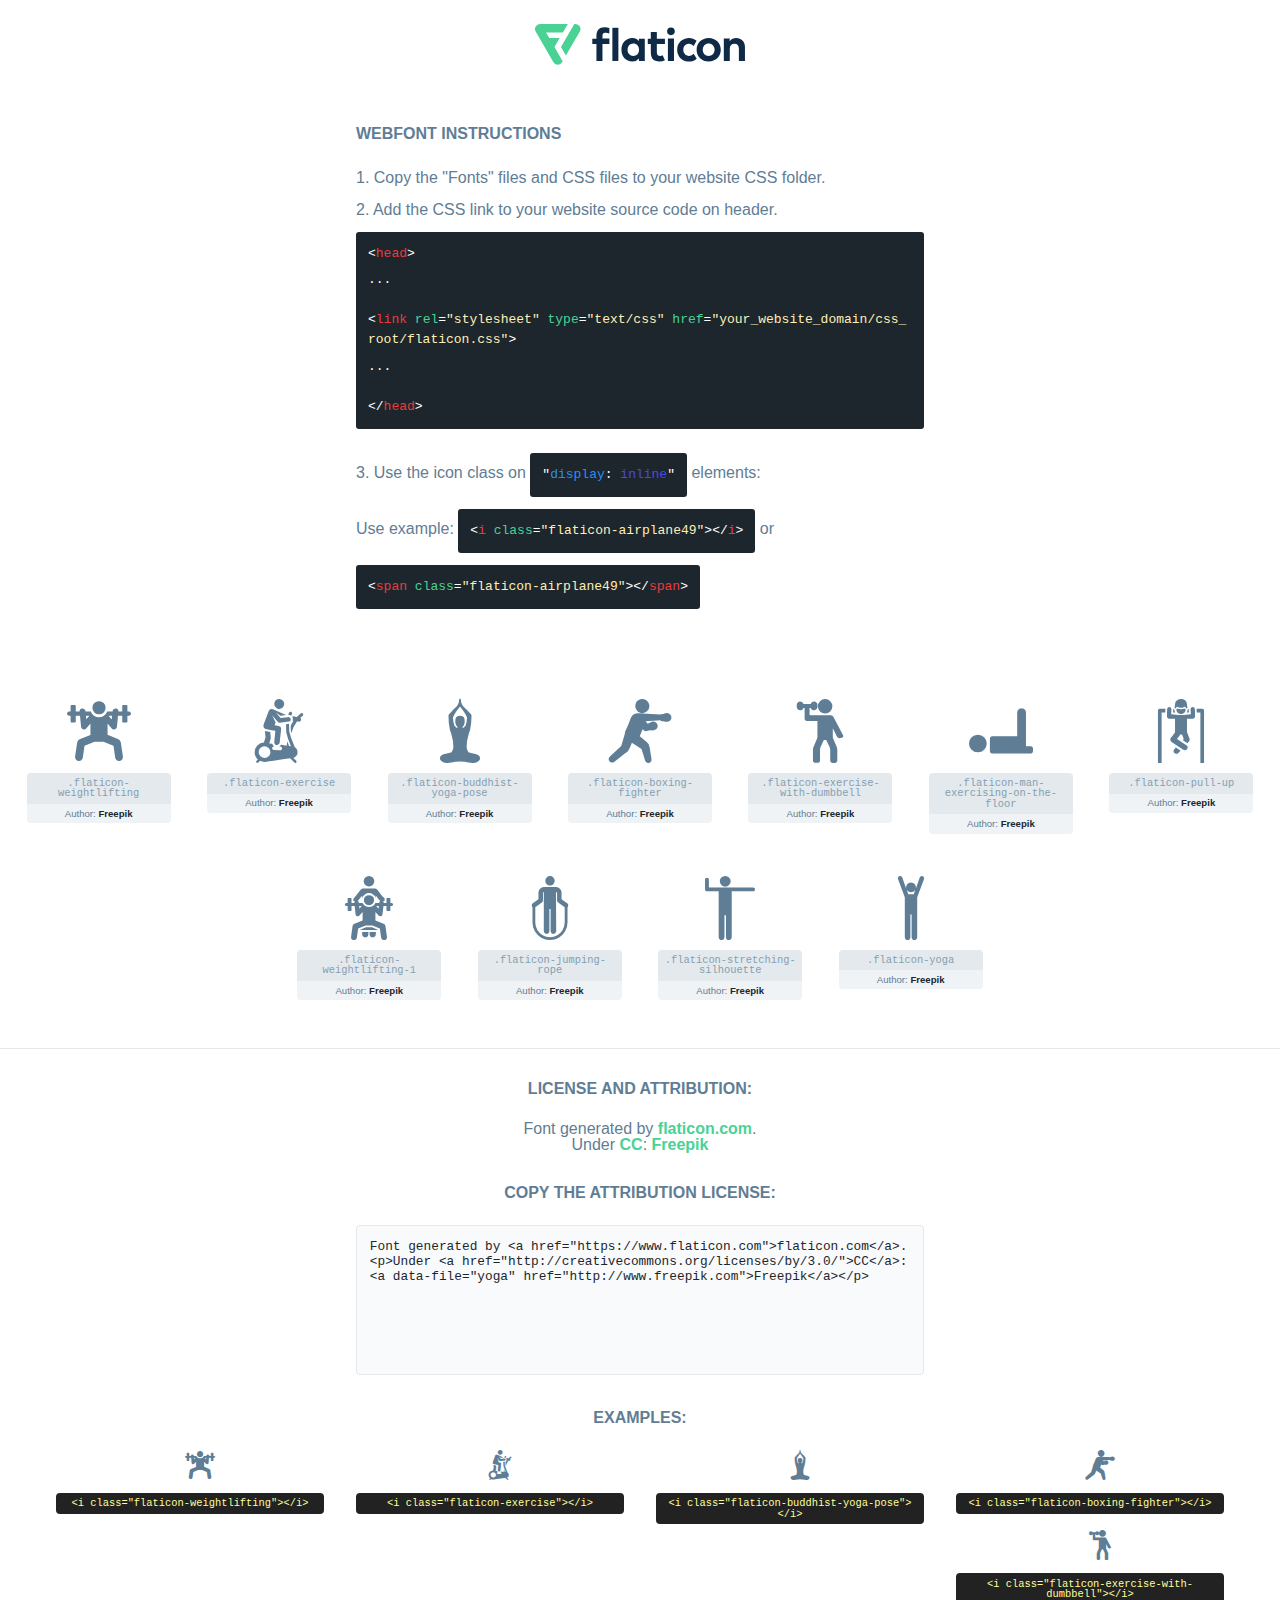
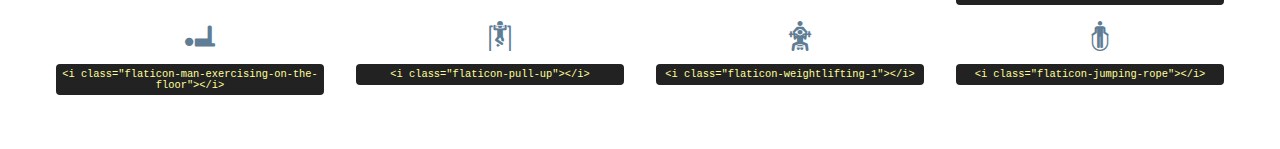
<file: font/flaticon.html>
<!DOCTYPE html>
<html lang="en">
<head>
    <title>Flaticon Webfont</title>
    <link rel="stylesheet" type="text/css" href="flaticon.css"/>
    <meta charset="UTF-8">
    <style>
        html, body, div, span, applet, object, iframe,
        h1, h2, h3, h4, h5, h6, p, blockquote, pre,
        a, abbr, acronym, address, big, cite, code,
        del, dfn, em, img, ins, kbd, q, s, samp,
        small, strike, strong, sub, sup, tt, var,
        b, u, i, center,
        dl, dt, dd, ol, ul, li,
        fieldset, form, label, legend,
        table, caption, tbody, tfoot, thead, tr, th, td,
        article, aside, canvas, details, embed,
        figure, figcaption, footer, header, hgroup,
        menu, nav, output, ruby, section, summary,
        time, mark, audio, video {
            margin: 0;
            padding: 0;
            border: 0;
            font-size: 100%;
            font: inherit;
            vertical-align: baseline;
        }

        /* HTML5 display-role reset for older browsers */
        article, aside, details, figcaption, figure,
        footer, header, hgroup, menu, nav, section {
            display: block;
        }

        body {
            line-height: 1;
        }

        ol, ul {
            list-style: none;
        }

        blockquote, q {
            quotes: none;
        }

        blockquote:before, blockquote:after,
        q:before, q:after {
            content: '';
            content: none;
        }

        table {
            border-collapse: collapse;
            border-spacing: 0;
        }

        body {
            font-family: Helvetica, Arial, sans-serif;
            font-size: 16px;
            color: #5f7d95;
        }

        a {
            color: #4AD295;
            font-weight: bold;
            text-decoration: none;
        }

        * {
            -moz-box-sizing: border-box;
            -webkit-box-sizing: border-box;
            box-sizing: border-box;
            margin: 0;
            padding: 0;
        }

        [class^="flaticon-"]:before, [class*=" flaticon-"]:before, [class^="flaticon-"]:after, [class*=" flaticon-"]:after {
            font-family: Flaticon;
            font-size: 30px;
            font-style: normal;
            margin-left: 20px;
            color: #333;
        }

        .wrapper {
            max-width: 600px;
            margin: auto;
            padding: 0 1em;
        }

        .title {
            margin-bottom: 24px;
            text-transform: uppercase;
            font-weight: bold;
        }

        header {
            text-align: center;
            padding: 24px;
        }

        header .logo {
            width: 210px;
            height: auto;
            border: none;
            display: inline-block;
        }

        header strong {
            font-size: 28px;
            font-weight: 500;
            vertical-align: middle;
        }

        .demo {
            margin: 2em auto;
            line-height: 1.25em;
        }

        .demo ul li {
            margin-bottom: 12px;
        }

        .demo ul li code {
            background-color: #1D262D;
            border-radius: 3px;
            padding: 12px;
            display: inline-block;
            color: #fff;
            font-family: Consolas, Monaco, Lucida Console, Liberation Mono, DejaVu Sans Mono, Bitstream Vera Sans Mono, Courier New, monospace;
            font-weight: lighter;
            margin-top: 12px;
            font-size: 13px;
            word-break: break-all;
        }

        .demo ul li code .red {
            color: #EC3A3B;
        }

        .demo ul li code .green {
            color: #4AD295;
        }

        .demo ul li code .yellow {
            color: #FFEEB6;
        }

        .demo ul li code .blue {
            color: #2C8CF4;
        }

        .demo ul li code .purple {
            color: #4949E7;
        }

        .demo ul li code .dots {
            margin-top: 0.5em;
            display: block;
        }

        #glyphs {
            border-bottom: 1px solid #E3E9ED;
            padding: 2em 0;
            text-align: center;
        }

        .glyph {
            display: inline-block;
            width: 9em;
            margin: 1em;
            text-align: center;
            vertical-align: top;
            background: #FFF;
        }

        .glyph .flaticon {
            padding: 10px;
            display: block;
            font-family: "Flaticon";
            font-size: 64px;
            line-height: 1;
        }

        .glyph .flaticon:before {
            font-size: 64px;
            color: #5f7d95;
            margin-left: 0;
        }

        .class-name {
            font-size: 0.65em;
            background-color: #E3E9ED;
            color: #869FB2;
            border-radius: 4px 4px 0 0;
            padding: 0.5em;
            font-family: Consolas, Monaco, Lucida Console, Liberation Mono, DejaVu Sans Mono, Bitstream Vera Sans Mono, Courier New, monospace;
        }

        .author-name {
            font-size: 0.6em;
            background-color: #EFF3F6;
            border-top: 0;
            border-radius: 0 0 4px 4px;
            padding: 0.5em;
        }

        .author-name a {
            color: #1D262D;
        }

        .class-name:last-child {
            font-size: 10px;
            color: #888;
        }

        .class-name:last-child a {
            font-size: 10px;
            color: #555;
        }

        .glyph > input {
            display: block;
            width: 100px;
            margin: 5px auto;
            text-align: center;
            font-size: 12px;
            cursor: text;
        }

        .glyph > input.icon-input {
            font-family: "Flaticon";
            font-size: 16px;
            margin-bottom: 10px;
        }

        .attribution .title {
            margin-top: 2em;
        }

        .attribution textarea {
            background-color: #F8FAFB;
            color: #1D262D;
            padding: 1em;
            border: none;
            box-shadow: none;
            border: 1px solid #E3E9ED;
            border-radius: 4px;
            resize: none;
            width: 100%;
            height: 150px;
            font-size: 0.8em;
            font-family: Consolas, Monaco, Lucida Console, Liberation Mono, DejaVu Sans Mono, Bitstream Vera Sans Mono, Courier New, monospace;
            -webkit-appearance: none;
        }

        .attribution textarea:hover {
            border-color: #CFD9E0;
        }

        .attribution textarea:focus {
            border-color: #4AD295;
        }

        .iconsuse {
            margin: 2em auto;
            text-align: center;
            max-width: 1200px;
        }

        .iconsuse:after {
            content: '';
            display: table;
            clear: both;
        }

        .iconsuse .image {
            float: left;
            width: 25%;
            padding: 0 1em;
        }

        .iconsuse .image p {
            margin-bottom: 1em;
        }

        .iconsuse .image span {
            display: block;
            font-size: 0.65em;
            background-color: #222;
            color: #fff;
            border-radius: 4px;
            padding: 0.5em;
            color: #FFFF99;
            margin-top: 1em;
            font-family: Consolas, Monaco, Lucida Console, Liberation Mono, DejaVu Sans Mono, Bitstream Vera Sans Mono, Courier New, monospace;
        }

        .flaticon:before {
            color: #5f7d95;
        }

        #footer {
            text-align: center;
            background-color: #1D262D;
            color: #869FB2;
            padding: 12px;
            font-size: 14px;
        }

        #footer a {
            font-weight: normal;
        }

        @media (max-width: 960px) {
            .iconsuse .image {
                width: 50%;
            }
        }

        .preview {
            width: 100px;
            display: inline-block;
            margin: 10px;
        }

        .preview .inner {
            display: inline-block;
            width: 100%;
            text-align: center;
            background: #f5f5f5;
            -webkit-border-radius: 3px 3px 0 0;
            -moz-border-radius: 3px 3px 0 0;
            border-radius: 3px 3px 0 0;
        }

        .preview .inner  {
            line-height: 85px;
            font-size: 40px;
            color: #333;
        }

        .label {
            display: inline-block;
            width: 100%;
            box-sizing: border-box;
            padding: 5px;
            font-size: 10px;
            font-family: Monaco, monospace;
            color: #666;
            white-space: nowrap;
            overflow: hidden;
            text-overflow: ellipsis;
            background: #ddd;
            -webkit-border-radius: 0 0 3px 3px;
            -moz-border-radius: 0 0 3px 3px;
            border-radius: 0 0 3px 3px;
            color: #666;
        }
    </style>
</head>
<body>
    <header>
        <a href="https://www.flaticon.com/" target="_blank" class="logo">
            <svg xmlns="http://www.w3.org/2000/svg" viewBox="0 0 394.3 76.5">
                <path d="M156.6,69.4H145.3V7.1h11.3Z" style="fill:#0e2a47"/>
                <path d="M206.2,69.4h-11V64.8a15.4,15.4,0,0,1-12.6,5.7c-11.6,0-20.3-9.5-20.3-22.1s8.8-22.1,20.3-22.1a15.4,15.4,0,0,1,12.6,5.8V27.5h11Zm-32.4-21c0,6.4,4.2,11.6,10.8,11.6s10.8-4.9,10.8-11.6-4.4-11.6-10.8-11.6S173.9,42,173.9,48.4Z"
                      style="fill:#0e2a47"/>
                <path d="M262.5,13.7a7.2,7.2,0,0,1-14.4,0,7.2,7.2,0,1,1,14.4,0ZM261,69.4H249.6v-42H261Z"
                      style="fill:#0e2a47"/>
                <path id="_Trazado_" data-name="&lt;Trazado&gt;"
                      d="M139.6,17.8a16.6,16.6,0,0,0-8-1.4c-3.2.4-4.9,2-4.9,5.9v5.1h13V37.5h-13v32H115.4v-32h-7.8v-10h7.8V22.2c0-9.9,5.2-16.3,15-16.3a23.4,23.4,0,0,1,9.3,1.8Z"
                      style="fill:#0e2a47"/>
                <path d="M235.1,60c-3.5,0-6.3-1.9-6.3-7.1V37.5H244v-10H228.8V15H217.5V27.5h-5.7v10h5.7V53.7c0,10.9,5.3,16.8,15.7,16.8A22.9,22.9,0,0,0,244,68l-4.3-9.1A12.3,12.3,0,0,1,235.1,60Z"
                      style="fill:#0e2a47"/>
                <path d="M348.9,48.4c0,12.6-9.7,22.1-22.7,22.1s-22.7-9.4-22.7-22.1,9.6-22.1,22.7-22.1S348.9,35.8,348.9,48.4Zm-33.9,0c0,6.8,4.8,11.6,11.1,11.6s11.2-4.8,11.2-11.6-4.8-11.6-11.2-11.6S315.1,41.6,315.1,48.4Z"
                      style="fill:#0e2a47"/>
                <path d="M394.3,42.7V69.4H382.9V46.3c0-6.1-3-9.4-8.2-9.4s-8.9,3.2-8.9,9.5v23H354.6v-42h11v4.9c3-4.5,7.6-6.1,12.3-6.1C387.5,26.3,394.3,33,394.3,42.7Z"
                      style="fill:#0e2a47"/>
                <path d="M298,55.7h0a12.4,12.4,0,0,1-8.2,4.2h-.9l-1.8-.2a10,10,0,0,1-7.4-5.6,13.2,13.2,0,0,1-1.2-5.8,13,13,0,0,1,1.3-5.9,10.1,10.1,0,0,1,7.5-5.5h2.4a11.7,11.7,0,0,1,8.3,4.2l5.5-9.6a19.9,19.9,0,0,0-8.1-4.3,23.4,23.4,0,0,0-6.1-.8,25.2,25.2,0,0,0-7.5,1.1,20.9,20.9,0,0,0-8,4.6,21.9,21.9,0,0,0-6.8,16.4,21.9,21.9,0,0,0,6.7,16.3,20.9,20.9,0,0,0,8,4.6,25.2,25.2,0,0,0,7.7,1.2,23.6,23.6,0,0,0,6.2-.8,20,20,0,0,0,8.1-4.4Z"
                      style="fill:#0e2a47"/>
                <path d="M46.3,26.5H26.9L20.8,16H52.4L61.6,0H9.4A9.3,9.3,0,0,0,1.3,4.7a9.3,9.3,0,0,0,0,9.4L34.6,71.8a9.4,9.4,0,0,0,16.2,0l1.1-1.9L36.6,43.3Z"
                      style="fill:#4ad295"/>
                <path d="M84.2,4.7A9.3,9.3,0,0,0,76.1,0H73.8l-25,43.3,9.2,16L84.2,14A9.3,9.3,0,0,0,84.2,4.7Z"
                      style="fill:#4ad295"/>
            </svg>
        </a>
    </header>
    <section class="demo wrapper">

        <p class="title">Webfont Instructions</p>

        <ul>
            <li>
                <span class="num">1. </span>Copy the "Fonts" files and CSS files to your website CSS folder.
            </li>
            <li>
                <span class="num">2. </span>Add the CSS link to your website source code on header.
                <code class="big">
                    &lt;<span class="red">head</span>&gt;
                    <br/><span class="dots">...</span>
                    <br/>&lt;<span class="red">link</span> <span class="green">rel</span>=<span
                        class="yellow">"stylesheet"</span> <span class="green">type</span>=<span
                        class="yellow">"text/css"</span> <span class="green">href</span>=<span class="yellow">"your_website_domain/css_root/flaticon.css"</span>&gt;
                    <br/><span class="dots">...</span>
                    <br/>&lt;/<span class="red">head</span>&gt;
                </code>
            </li>

            <li>
                <p>
                    <span class="num">3. </span>Use the icon class on <code>"<span class="blue">display</span>:<span
                        class="purple"> inline</span>"</code> elements:
                    <br/>
                    Use example: <code>&lt;<span class="red">i</span> <span class="green">class</span>=<span class="yellow">&quot;flaticon-airplane49&quot;</span>&gt;&lt;/<span
                        class="red">i</span>&gt;</code> or <code>&lt;<span class="red">span</span> <span
                        class="green">class</span>=<span class="yellow">&quot;flaticon-airplane49&quot;</span>&gt;&lt;/<span
                        class="red">span</span>&gt;</code>
            </li>
        </ul>

    </section>
    <section id="glyphs">
            <div class="glyph">
                <i class="flaticon flaticon-weightlifting"></i>
                <div class="class-name">.flaticon-weightlifting</div>
                <div class="author-name">Author: <a data-file="weightlifting" href="http://www.freepik.com">Freepik</a> </div>
            </div>

            <div class="glyph">
                <i class="flaticon flaticon-exercise"></i>
                <div class="class-name">.flaticon-exercise</div>
                <div class="author-name">Author: <a data-file="exercise" href="http://www.freepik.com">Freepik</a> </div>
            </div>

            <div class="glyph">
                <i class="flaticon flaticon-buddhist-yoga-pose"></i>
                <div class="class-name">.flaticon-buddhist-yoga-pose</div>
                <div class="author-name">Author: <a data-file="buddhist-yoga-pose" href="http://www.freepik.com">Freepik</a> </div>
            </div>

            <div class="glyph">
                <i class="flaticon flaticon-boxing-fighter"></i>
                <div class="class-name">.flaticon-boxing-fighter</div>
                <div class="author-name">Author: <a data-file="boxing-fighter" href="http://www.freepik.com">Freepik</a> </div>
            </div>

            <div class="glyph">
                <i class="flaticon flaticon-exercise-with-dumbbell"></i>
                <div class="class-name">.flaticon-exercise-with-dumbbell</div>
                <div class="author-name">Author: <a data-file="exercise-with-dumbbell" href="http://www.freepik.com">Freepik</a> </div>
            </div>

            <div class="glyph">
                <i class="flaticon flaticon-man-exercising-on-the-floor"></i>
                <div class="class-name">.flaticon-man-exercising-on-the-floor</div>
                <div class="author-name">Author: <a data-file="man-exercising-on-the-floor" href="http://www.freepik.com">Freepik</a> </div>
            </div>

            <div class="glyph">
                <i class="flaticon flaticon-pull-up"></i>
                <div class="class-name">.flaticon-pull-up</div>
                <div class="author-name">Author: <a data-file="pull-up" href="http://www.freepik.com">Freepik</a> </div>
            </div>

            <div class="glyph">
                <i class="flaticon flaticon-weightlifting-1"></i>
                <div class="class-name">.flaticon-weightlifting-1</div>
                <div class="author-name">Author: <a data-file="weightlifting-1" href="http://www.freepik.com">Freepik</a> </div>
            </div>

            <div class="glyph">
                <i class="flaticon flaticon-jumping-rope"></i>
                <div class="class-name">.flaticon-jumping-rope</div>
                <div class="author-name">Author: <a data-file="jumping-rope" href="http://www.freepik.com">Freepik</a> </div>
            </div>

            <div class="glyph">
                <i class="flaticon flaticon-stretching-silhouette"></i>
                <div class="class-name">.flaticon-stretching-silhouette</div>
                <div class="author-name">Author: <a data-file="stretching-silhouette" href="http://www.freepik.com">Freepik</a> </div>
            </div>

            <div class="glyph">
                <i class="flaticon flaticon-yoga"></i>
                <div class="class-name">.flaticon-yoga</div>
                <div class="author-name">Author: <a data-file="yoga" href="http://www.freepik.com">Freepik</a> </div>
            </div>

    </section>

    <section class="attribution wrapper"   style="text-align:center;">

        <div class="title">License and attribution:</div><div class="attrDiv">Font generated by <a href="https://www.flaticon.com">flaticon.com</a>. <div><p>Under <a href="http://creativecommons.org/licenses/by/3.0/">CC</a>: <a data-file="yoga" href="http://www.freepik.com">Freepik</a></p>  </div>
        </div>
        <div class="title">Copy the Attribution License:</div>

        <textarea onclick="this.focus();this.select();">Font generated by &lt;a href=&quot;https://www.flaticon.com&quot;&gt;flaticon.com&lt;/a&gt;. <p>Under <a href="http://creativecommons.org/licenses/by/3.0/">CC</a>: <a data-file="yoga" href="http://www.freepik.com">Freepik</a></p> 
        </textarea>

    </section>

    <section class="iconsuse">

        <div class="title">Examples:</div>
            <div class="image">
                <p>
                    <i class="flaticon flaticon-weightlifting"></i>
                    <span>&lt;i class=&quot;flaticon-weightlifting&quot;&gt;&lt;/i&gt;</span>
                </p>
            </div>
            <div class="image">
                <p>
                    <i class="flaticon flaticon-exercise"></i>
                    <span>&lt;i class=&quot;flaticon-exercise&quot;&gt;&lt;/i&gt;</span>
                </p>
            </div>
            <div class="image">
                <p>
                    <i class="flaticon flaticon-buddhist-yoga-pose"></i>
                    <span>&lt;i class=&quot;flaticon-buddhist-yoga-pose&quot;&gt;&lt;/i&gt;</span>
                </p>
            </div>
            <div class="image">
                <p>
                    <i class="flaticon flaticon-boxing-fighter"></i>
                    <span>&lt;i class=&quot;flaticon-boxing-fighter&quot;&gt;&lt;/i&gt;</span>
                </p>
            </div>
            <div class="image">
                <p>
                    <i class="flaticon flaticon-exercise-with-dumbbell"></i>
                    <span>&lt;i class=&quot;flaticon-exercise-with-dumbbell&quot;&gt;&lt;/i&gt;</span>
                </p>
            </div>
            <div class="image">
                <p>
                    <i class="flaticon flaticon-man-exercising-on-the-floor"></i>
                    <span>&lt;i class=&quot;flaticon-man-exercising-on-the-floor&quot;&gt;&lt;/i&gt;</span>
                </p>
            </div>
            <div class="image">
                <p>
                    <i class="flaticon flaticon-pull-up"></i>
                    <span>&lt;i class=&quot;flaticon-pull-up&quot;&gt;&lt;/i&gt;</span>
                </p>
            </div>
            <div class="image">
                <p>
                    <i class="flaticon flaticon-weightlifting-1"></i>
                    <span>&lt;i class=&quot;flaticon-weightlifting-1&quot;&gt;&lt;/i&gt;</span>
                </p>
            </div>
            <div class="image">
                <p>
                    <i class="flaticon flaticon-jumping-rope"></i>
                    <span>&lt;i class=&quot;flaticon-jumping-rope&quot;&gt;&lt;/i&gt;</span>
                </p>
            </div>
            <div class="image">
                <p>
                    <i class="flaticon flaticon-stretching-silhou
</file>
<file: font/flaticon.css>
@font-face {
    font-family: "flaticon";
    src: url("./flaticon.ttf?731c26fe755ea5ec4e7db40aafc7df74") format("truetype"),
url("./flaticon.woff?731c26fe755ea5ec4e7db40aafc7df74") format("woff"),
url("./flaticon.woff2?731c26fe755ea5ec4e7db40aafc7df74") format("woff2"),
url("./flaticon.eot?731c26fe755ea5ec4e7db40aafc7df74#iefix") format("embedded-opentype"),
url("./flaticon.svg?731c26fe755ea5ec4e7db40aafc7df74#flaticon") format("svg");
}

i[class^="flaticon-"]:before, i[class*=" flaticon-"]:before {
    font-family: flaticon !important;
    font-style: normal;
    font-weight: normal !important;
    font-variant: normal;
    text-transform: none;
    line-height: 1;
    -webkit-font-smoothing: antialiased;
    -moz-osx-font-smoothing: grayscale;
}

.flaticon-weightlifting:before {
    content: "\f101";
}
.flaticon-exercise:before {
    content: "\f102";
}
.flaticon-buddhist-yoga-pose:before {
    content: "\f103";
}
.flaticon-boxing-fighter:before {
    content: "\f104";
}
.flaticon-exercise-with-dumbbell:before {
    content: "\f105";
}
.flaticon-man-exercising-on-the-floor:before {
    content: "\f106";
}
.flaticon-pull-up:before {
    content: "\f107";
}
.flaticon-weightlifting-1:before {
    content: "\f108";
}
.flaticon-jumping-rope:before {
    content: "\f109";
}
.flaticon-stretching-silhouette:before {
    content: "\f10a";
}
.flaticon-yoga:before {
    content: "\f10b";
}
</file>
